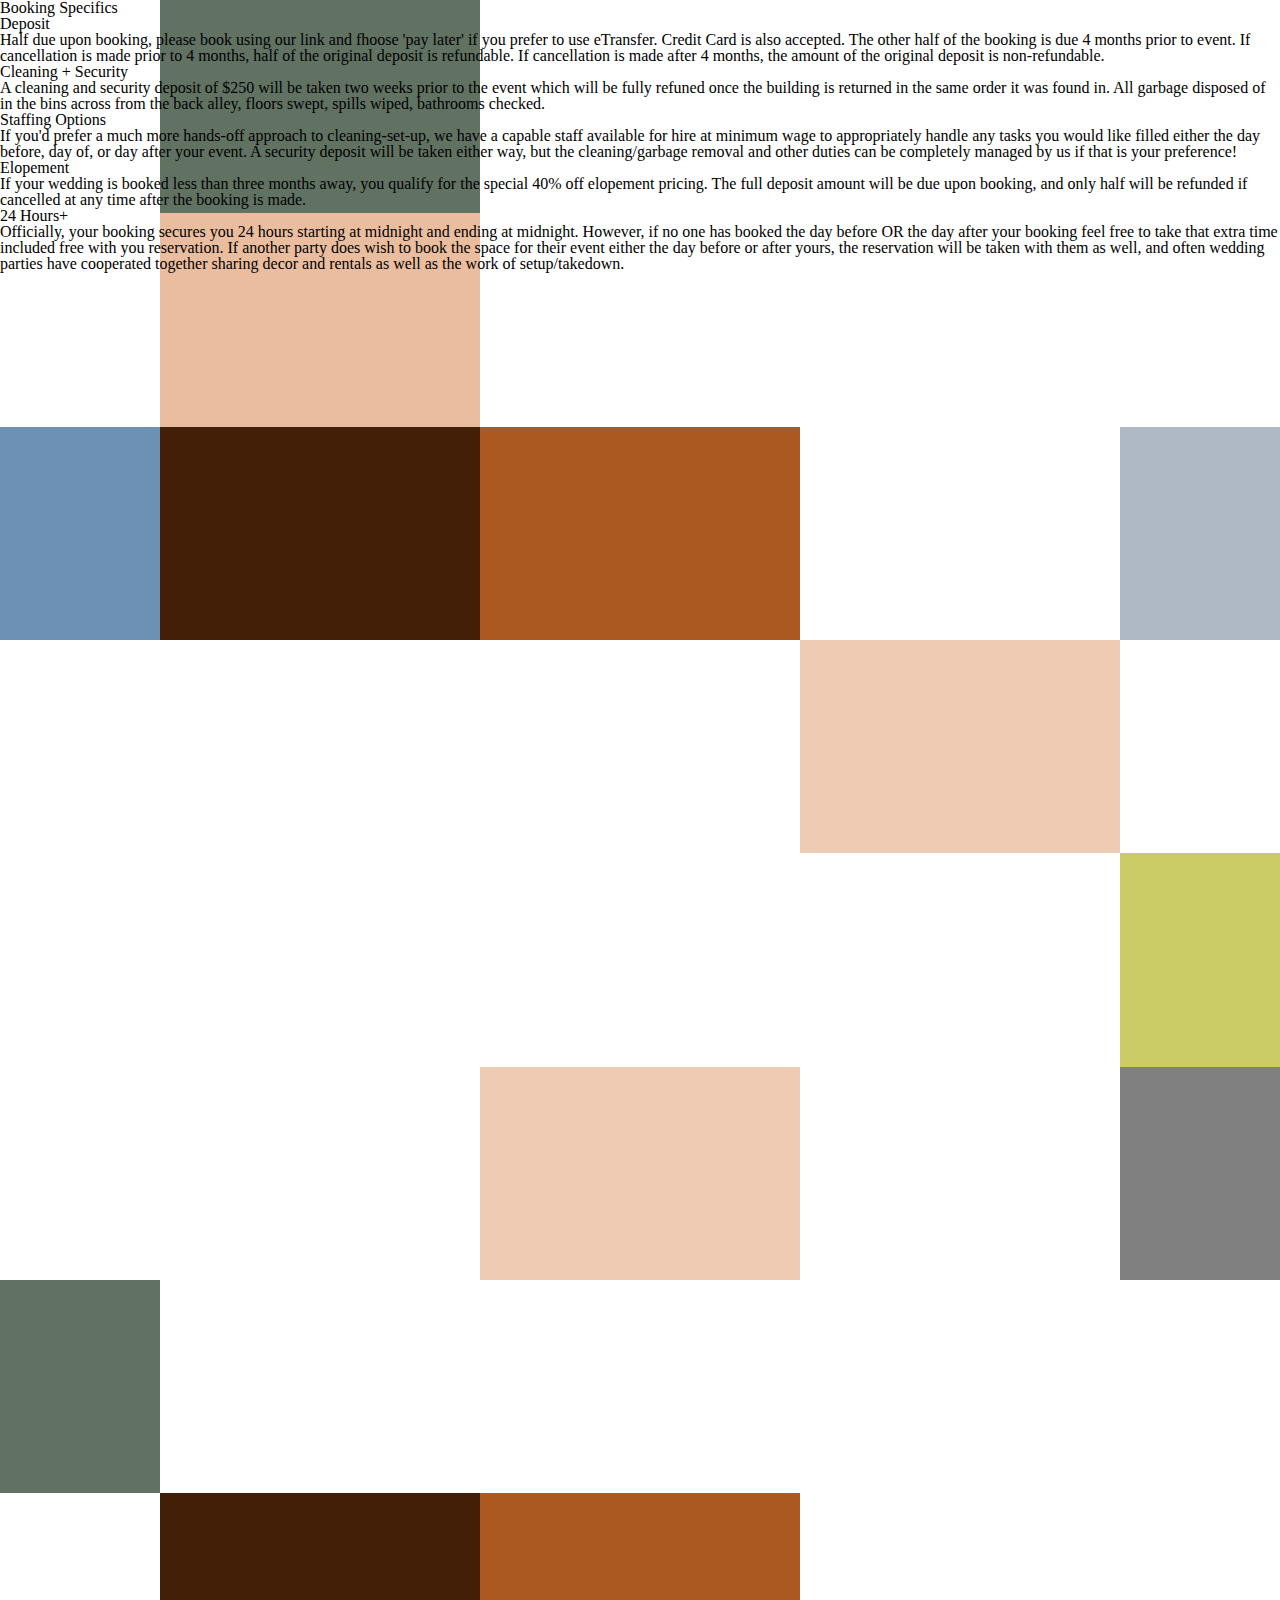
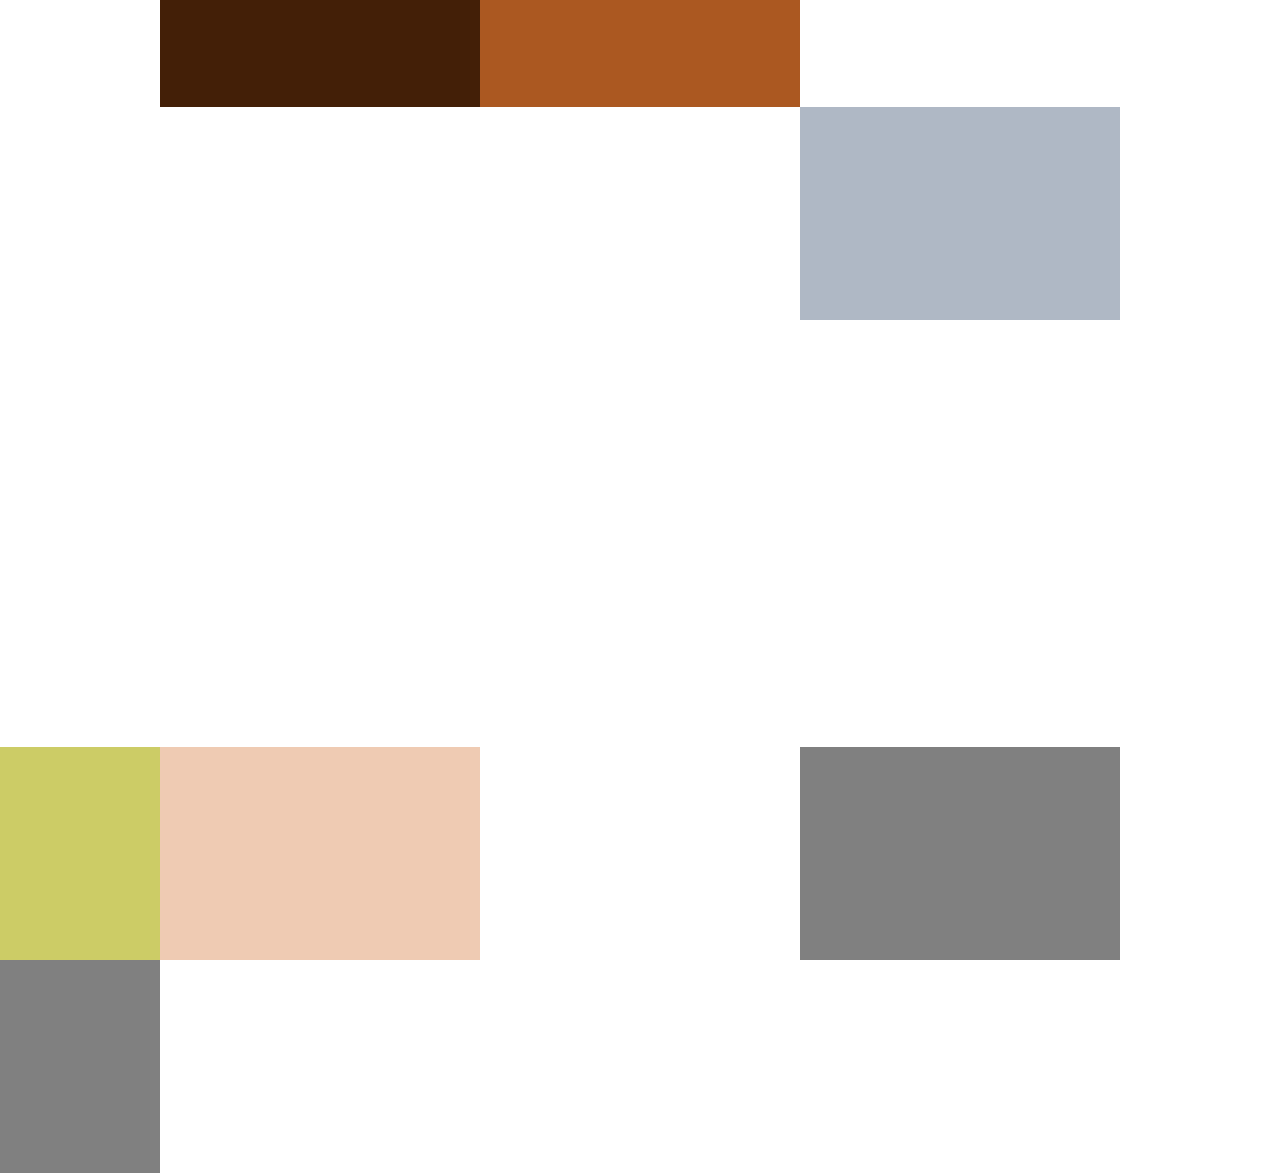
<file: booking.html>
<!DOCTYPE html>
<html lang="en">
<head>
    <meta charset="UTF-8">
    <meta name="viewport" content="width=device-width, initial-scale=1.0">
    <title>Booking</title>
    <link rel="stylesheet" href="css/reset.css">
    <link rel="stylesheet" href="css/styles.css">
    <link rel="stylesheet" href="css/main.css">
</head>
<body>
    <main>
        <div class="booking relative">
            <h2>Booking <span>Specifics</span></h2>
            <section>
                <h3>Deposit</h3>
                <p>Half due upon booking, please book using our link and fhoose 'pay later' if you prefer to use eTransfer. Credit Card is also accepted. The other half of the booking is due 4 months prior to event. If cancellation is made prior to 4 months, half of the original deposit is refundable. If cancellation is made after 4 months, the amount of the original deposit is non-refundable.</p>
            </section>
            <section>
                <h3>Cleaning + Security</h3>
                <p>A cleaning and security deposit of $250 will be taken two weeks prior to the event which will be fully refuned once the building is returned in the same order it was found in. All garbage disposed of in the bins across from the back alley, floors swept, spills wiped, bathrooms checked.</p>
            </section>
            <section>
                <h3>Staffing Options</h3>
                <p>If you'd prefer a much more hands-off approach to cleaning-set-up, we have a capable staff available for hire at minimum wage to appropriately handle any tasks you would like filled either the day before, day of, or day after your event. A security deposit will be taken either way, but the cleaning/garbage removal and other duties can be completely managed by us if that is your preference!</p>
            </section>
            <section>
                <h3>Elopement</h3>
                <p>If your wedding is booked less than three months away, you qualify for the special 40% off elopement pricing. The full deposit amount will be due upon booking, and only half will be refunded if cancelled at any time after the booking is made.</p>
            </section>
            <section>
                <h3>24 Hours+</h3>
                <p>Officially, your booking secures you 24 hours starting at midnight and ending at midnight. However, if no one has booked the day before OR the day after your booking feel free to take that extra time included free with you reservation. If another party does wish to book the space for their event either the day before or after yours, the reservation will be taken with them as well, and often wedding parties have cooperated together sharing decor and rentals as well as the work of setup/takedown.</p>
            </section>
        </div>
        <div class="booking-grid">
            <div class="sage"></div>
            <div class="peach"></div>
            <div class="md-blue"></div>
            <div class="dk-brown"></div>
            <div class="orange"></div>
            <div class="lt-blue"></div>
            <div class="lt-pink"></div>
            <div class="yellow"></div>
            <div class="lt-pink"></div>
            <div class="grey"></div>
            <div class="sage"></div>
            <div class="dk-brown"></div>
            <div class="orange"></div>
            <div class="lt-blue"></div>
            <div class="yellow"></div>
            <div class="lt-pink"></div>
            <div class="grey"></div>
            <div class="grey"></div>
        </div>
    </main>
</body>
</html>
</file>
<file: css/styles.css>
body {
    font-size: 1.6rem;
}

.sr-only {
    position:absolute;
    left:-10000px;
    top:auto;
    width:1px;
    height:1px;
    overflow:hidden;
}

.flex-container {
    display: flex;
    flex-direction: column;
    justify-content: center;
    align-items: center;
}

.relative {
    position: relative;
}

.absolute {
    position: absolute;
}

/* header */
header {
    background-color: white;
}

.site-id {
    margin: 0 auto;
    width: 35%;
    padding: 1rem;
    display: flex;
    align-items: center;
}

.logo {  
    text-align: center;
    /* font-family: 'rahayuregular'; */
    color: var(--charcoal);
    font-size: 1.75rem;
    text-decoration: none;
}

.logo img:last-of-type {
    display: none;
}

.toggle-btn {
    position: absolute;
    right: 0;
    padding: 1rem;
    width: 5rem;
    display: block;
}

header nav {
    position: absolute;
    top: 6rem; /* the height of the closed header */
    left: 0;
    width: 100vw;
    max-height: 0;
    overflow: hidden;
    transition: max-height 0.7s ease-in-out;
    background-color: white;
    }

.show-nav {
    max-height: 100vh;
    z-index: 50;
    }

nav ul li a {
    display: block;
    padding: 1rem;
    color: black;
    z-index: 100;
}

.banner {
    position: relative;
}

.banner p {
    position: absolute;
    top: 3rem;
    background-color: hwb(40 47% 32% / 0.7);
}

/* main layout */

.proposal > div {
    bottom: 52%;
}

.stories,
.spill > div {
    flex-direction: row;
}

.spill .flex-container div {
    width: 50%;
}

.rocky-mountain-stamp {
    float: left;
    width: 12rem;
    margin-right: 1rem;
    border-radius: 50%;
    shape-outside: margin-box;
}

.features {
    margin-bottom: 3rem;
}

footer ul {
    display: flex;
    justify-content: space-between;
}

footer div {
    display: flex;
    width: 100%;
    justify-content: right;
}
</file>
<file: css/main.css>
.peach {background-color: #ebbd9f;} 
.lt-pink {background-color: #efcbb3;}
.md-blue {background-color: #6c91b4;} 
.dk-brown  {background-color: #431f07;} 
.orange {background-color: #ab5821;}
.lt-blue {background-color: #afb8c5;}
.sage {background-color: #617263;}
.lt-sage {background-color: #939994;}
.yellow {background-color: #cccc66;}
.magenta {background-color: #b069ad;}
.mint {background-color: #c6d9c8;}
.grey {background-color: grey;}

/* grid block sizing */

.grid-1 {
    display: grid;
    grid-template-rows: repeat(5, 1fr);
    grid-template-columns: repeat(11, 4fr);
}

.grid-1 .peach {
    grid-row: 1 / 2;
    grid-column: 2 / 5;
}

.grid-1 .md-blue {
    grid-row: 2 / 3;
    grid-column: 1 / 2;
}

.grid-1 .dk-brown {
    grid-row: 2 / 3;
    grid-column: 2 / 5;
}

.grid-1 .orange {
    grid-row: 2 / 3;
    grid-column: 5 / 8;
}

.grid-1 img:nth-of-type(1) {
    grid-row: 3 / 4;
    grid-column: 2 / 5;
}

.grid-1 img:nth-of-type(2) {
    grid-row: 3 / 4;
    grid-column: span 3;
}

.grid-1 img:nth-of-type(3) {
    grid-row: 3 / 4;
    grid-column: span 3;
}

.grid-1 .lt-blue {
    grid-row: 3 / 4;
    grid-column: span 2;
}

.grid-1 img:nth-of-type(4) {
    grid-row: 4 / 5;
    grid-column: 2 / 5;
}

.grid-1 .sage {
    grid-row: 4 / 5;
    grid-column: span 3;
}

.grid-1 img:nth-of-type(5) {
    grid-row: 4 / 5;
    grid-column: span 3;
}

.grid-1 .yellow {
    grid-row: 4 / 5;
    grid-column: span 2;
}

.grid-1 img:nth-of-type(6) {
    grid-row: 5 / 6;
    grid-column: 5 / 8;
}

.grid-1 .magenta {
    grid-row: 5 / 6;
    grid-column: 8 / 11;
}

.grid-2 {
    display: grid;
    grid-template-rows: repeat(3, 1fr);
    grid-template-columns: repeat(11, 1fr);
}

.grid-2 .lt-sage {
    grid-row: 1 / 2;
    grid-column: 10 / 12;
    aspect-ratio: 3 / 2;
}

.grid-2 .peach {
    grid-row: 2 / 3;
    grid-column: 8 / 10;
}

.grid-2 .lt-blue {
    grid-row: 3 / 4;
    grid-column: 10 / 12;
}

.grid-3 {
    display: grid;
    grid-template-rows: repeat(8, 1fr);
    grid-template-columns: repeat(12, 1fr);
}

.grid-3 .sage {
    grid-row: 1 / 2;
    grid-column: 2 / 5;
    aspect-ratio: 3 / 2;
}

.grid-3 .peach {
    grid-row: 2 / 3;
    grid-column: 2 / 5;
}

.grid-3 .md-blue {
    grid-row: 3 / 4;
    grid-column: 1 / 2;
}

.grid-3 .dk-brown {
    grid-row: 3 / 4;
    grid-column: 2 / 5;
}

.grid-3 .orange {
    grid-row: 3 / 4;
    grid-column: span 3;
}

.grid-3 .lt-blue {
    grid-row: 3 / 4;
    grid-column: 11 / 13;
}

.grid-3 .magenta {
    grid-row: 4 / 5;
    grid-column: 1 / 2;
}

.grid-3 .dance-photo {
    grid-row: 4 / 6;
    grid-column: 2 / 8;
    background-color: black;
}

.grid-3 .lt-pink {
    grid-row: 4 / 5;
    grid-column: 8 / 11;
}

.grid-3 .mint {
    grid-row: 5 / 6;
    grid-column: 8 / 11;
}

.grid-3 .yellow {
    grid-row: 5 / 6;
    grid-column: 11 / 13;
}

.grid-3 div:nth-last-child(3) {
    grid-row: 6 / 7;
    grid-column: 5 / 8;
}

.grid-3 .plate-img {
    grid-row: 6 / 7;
    grid-column: 11 / 13;
    background-color: black;
}

.grid-3 .candlestick-img {
    grid-row: 7 / 9;
    grid-column: 5 / 11;
    background-color: black;
}

.floor-plan,
.map {
    padding: 2rem;
}

/* booking specifics */

.booking-grid {
    display: grid;
    grid-template-rows: repeat(13, 1fr);
    grid-template-columns: repeat(8, 1fr);
}

.booking {
    position: absolute;
}

.booking-grid .sage {
    grid-row: 1 / 2;
    grid-column: 2 / 4;
}

.booking-grid .peach {
    grid-row: 2 / 3;
    grid-column: 2 / 4;
    aspect-ratio: 3 / 2;
}

.booking-grid .md-blue {
    grid-row: 3 / 4;
    grid-column: 1 / 2;
}

.booking-grid .dk-brown {
    grid-row: 3 / 4;
    grid-column: 2 / 4;
}

.booking-grid .orange {
    grid-row: 3 / 4;
    grid-column: 4 / 6;
}

.booking-grid .lt-blue {
    grid-row: 3 / 4;
    grid-column: 8 / 9;
}

.booking-grid .lt-pink {
    grid-row: 4 / 5;
    grid-column: 6 / 8;
}

.booking-grid .yellow {
    grid-row: 5 / 6;
    grid-column: 8 / 9;
}

.booking-grid div:nth-child(7) {
    grid-row: 6 / 7;
    grid-column: 4 / 6;
}

.booking-grid .grey {
    grid-row: 6 / 7;
    grid-column: 8 / 9;
}

.booking-grid div:nth-child(11) {
    grid-row: 7 / 8;
    grid-column: 1 / 2;
}

.booking-grid div:nth-child(12) {
    grid-row: 8 / 9;
    grid-column: 2 / 4;
}

.booking-grid div:nth-child(13) {
    grid-row: 8 / 9;
    grid-column: 4 / 6;
}

.booking-grid div:nth-child(14) {
    grid-row: 9 / 10;
    grid-column: 6 / 8;
}

.booking-grid div:nth-child(15) {
    grid-row: 12 / 13;
    grid-column: 1 / 2;
}

.booking-grid div:nth-child(16) {
    grid-row: 12 / 13;
    grid-column: 2 / 4;
}

.booking-grid div:nth-child(17) {
    grid-row: 12 / 13;
    grid-column: 6 / 8;
}

.booking-grid div:nth-child(18) {
    grid-row: 13 / 14;
    grid-column: 1 / 2;
}

@media screen and (min-width: 1000px) {


}
</file>
